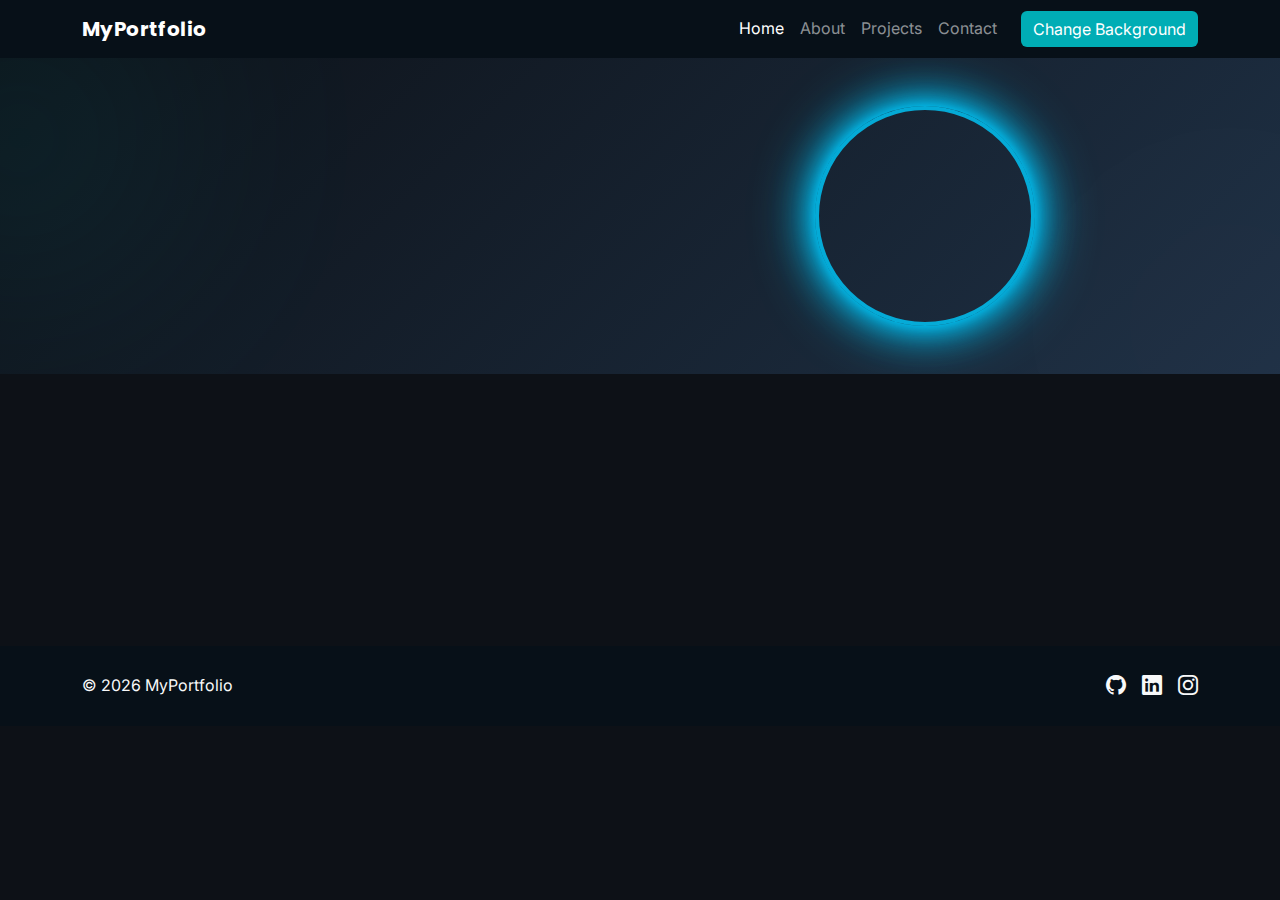
<file: index.html>
<!doctype html>
<html lang="en">
<head>
  <meta charset="utf-8" />
  <meta name="viewport" content="width=device-width,initial-scale=1" />
  <title>Home | My Portfolio</title>

  <link rel="preconnect" href="https://fonts.googleapis.com">
  <link href="https://fonts.googleapis.com/css2?family=Inter:wght@300;400;600&family=Poppins:wght@500;700&display=swap" rel="stylesheet">

  <link href="https://cdn.jsdelivr.net/npm/bootstrap@5.3.0/dist/css/bootstrap.min.css" rel="stylesheet">

  <link href="https://cdn.jsdelivr.net/npm/bootstrap-icons@1.10.5/font/bootstrap-icons.css" rel="stylesheet">

  <link rel="stylesheet" href="css/custom.css">
</head>
<body class="page-home">

  <header>
    <nav class="navbar navbar-expand-lg navbar-dark bg-dark shadow-sm">
      <div class="container">
        <a class="navbar-brand fw-bold" href="index.html">MyPortfolio</a>
        <button class="navbar-toggler" type="button" data-bs-toggle="collapse" data-bs-target="#mainNav">
          <span class="navbar-toggler-icon"></span>
        </button>
        <div class="collapse navbar-collapse" id="mainNav">
          <ul class="navbar-nav ms-auto">
            <li class="nav-item"><a class="nav-link active" href="index.html">Home</a></li>
            <li class="nav-item"><a class="nav-link" href="about.html">About</a></li>
            <li class="nav-item"><a class="nav-link" href="projects.html">Projects</a></li>
            <li class="nav-item"><a class="nav-link" href="contact.html">Contact</a></li>
          </ul>
          <button id="toggleBg" class="btn btn-accent ms-3">Change Background</button>
        </div>
      </div>
    </nav>
  </header>

  <main class="flex-grow-1">
    <section class="hero-section animated-bg text-light d-flex align-items-center">
      <div class="container py-5">
        <div class="row align-items-center gy-4">
          <div class="col-lg-6">
            <h1 class="display-5 fw-bold fade-in">Hi, I'm <span class="text-accent">Your Name</span></h1>
            <p id="typing" class="lead mt-3 fade-in" aria-live="polite"></p>
            <div class="mt-4 fade-in">
              <a class="btn btn-accent btn-lg me-2" href="projects.html">View Projects</a>
              <a class="btn btn-outline-light btn-lg" href="contact.html">Contact</a>
            </div>
          </div>

            <div class="glow-ring mx-auto"></div>
          </div>
      </div>
    </section>

    <section class="py-5">
      <div class="container">
        <div class="row g-4">
          <div class="col-md-4">
            <div class="card card-dark h-100 fade-in">
              <div class="card-body">
                <i class="bi bi-phone fs-2 text-accent"></i>
                <h5 class="card-title mt-3">Responsive</h5>
                <p class="card-text small">Pixel-perfect layout on phones, tablets and desktops using Bootstrap grid and utilities.</p>
              </div>
            </div>
          </div>
          <div class="col-md-4">
            <div class="card card-dark h-100 fade-in">
              <div class="card-body">
                <i class="bi bi-brush fs-2 text-accent"></i>
                <h5 class="card-title mt-3">Modern Design</h5>
                <p class="card-text small">Dark theme, gradient movement, and subtle motion for a premium feel.</p>
              </div>
            </div>
          </div>
          <div class="col-md-4">
            <div class="card card-dark h-100 fade-in">
              <div class="card-body">
                <i class="bi bi-code-slash fs-2 text-accent"></i>
                <h5 class="card-title mt-3">Clean Code</h5>
                <p class="card-text small">Organized HTML/CSS/JS and accessible structure you can explain easily.</p>
              </div>
            </div>
          </div>
        </div>
      </div>
    </section>
  </main>

  <footer class="bg-dark text-light py-4">
    <div class="container d-flex justify-content-between align-items-center flex-column flex-md-row gap-3">
      <div>&copy; <span id="year"></span> MyPortfolio</div>
      <div class="d-flex gap-3">
        <a class="text-light" href="https://github.com/" target="_blank"><i class="bi bi-github fs-5"></i></a>
        <a class="text-light" href="https://linkedin.com/" target="_blank"><i class="bi bi-linkedin fs-5"></i></a>
        <a class="text-light" href="https://instagram.com/" target="_blank"><i class="bi bi-instagram fs-5"></i></a>
      </div>
    </div>
  </footer>

  <script src="https://cdn.jsdelivr.net/npm/bootstrap@5.3.0/dist/js/bootstrap.bundle.min.js"></script>

  <script src="js/main.js"></script>
</body>
</html>
</file>
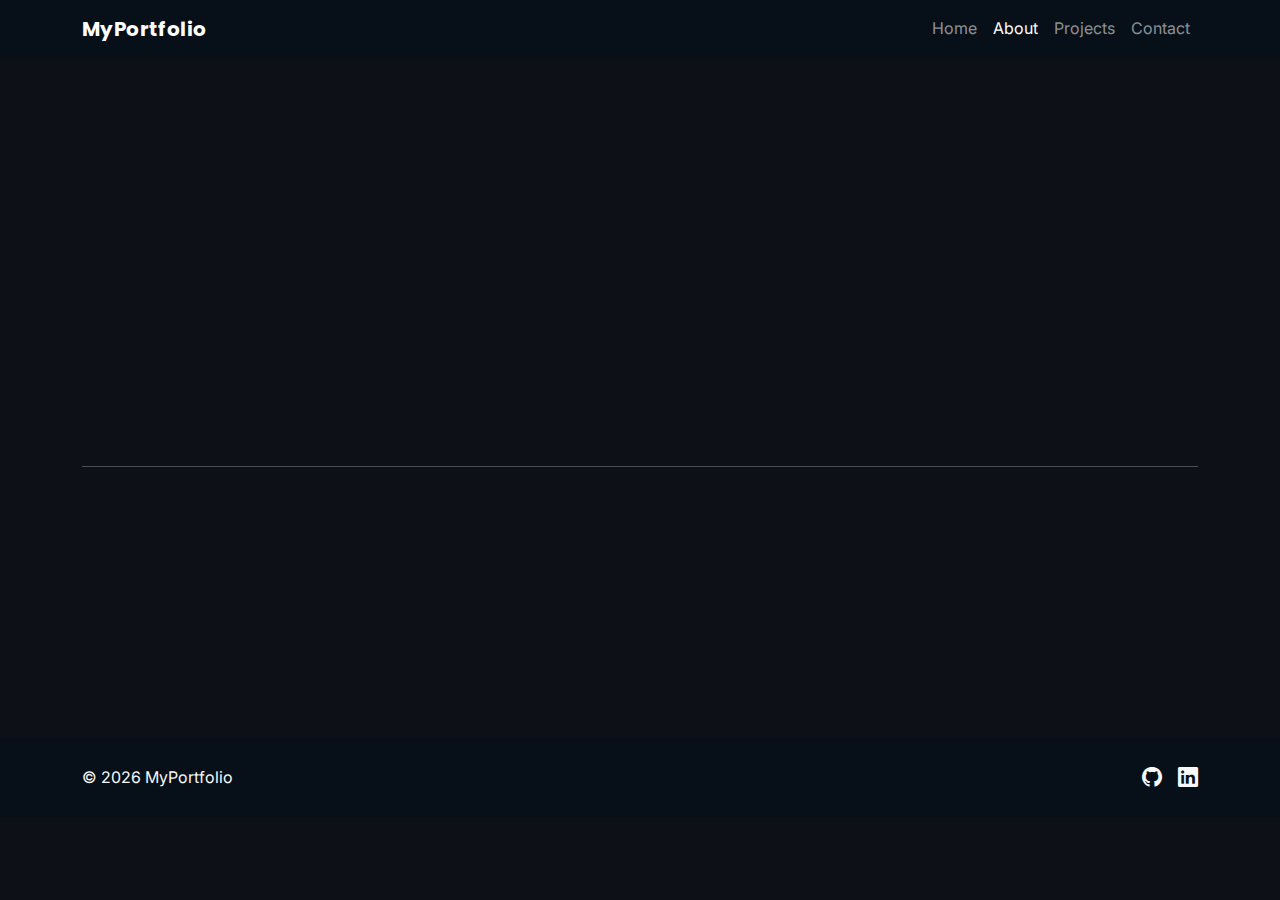
<file: about.html>
<!doctype html>
<html lang="en">
<head>
  <meta charset="utf-8" />
  <meta name="viewport" content="width=device-width,initial-scale=1" />
  <title>About | My Portfolio</title>
  <link rel="preconnect" href="https://fonts.googleapis.com">
  <link href="https://fonts.googleapis.com/css2?family=Inter:wght@300;400;600&family=Poppins:wght@500;700&display=swap" rel="stylesheet">
  <link href="https://cdn.jsdelivr.net/npm/bootstrap@5.3.0/dist/css/bootstrap.min.css" rel="stylesheet">
  <link href="https://cdn.jsdelivr.net/npm/bootstrap-icons@1.10.5/font/bootstrap-icons.css" rel="stylesheet">
  <link rel="stylesheet" href="css/custom.css">
</head>
<body class="page-about">

  <header>
    <nav class="navbar navbar-expand-lg navbar-dark bg-dark shadow-sm">
      <div class="container">
        <a class="navbar-brand fw-bold" href="index.html">MyPortfolio</a>
        <button class="navbar-toggler" type="button" data-bs-toggle="collapse" data-bs-target="#navAbout"><span class="navbar-toggler-icon"></span></button>
        <div class="collapse navbar-collapse" id="navAbout">
          <ul class="navbar-nav ms-auto">
            <li class="nav-item"><a class="nav-link" href="index.html">Home</a></li>
            <li class="nav-item"><a class="nav-link active" href="about.html">About</a></li>
            <li class="nav-item"><a class="nav-link" href="projects.html">Projects</a></li>
            <li class="nav-item"><a class="nav-link" href="contact.html">Contact</a></li>
          </ul>
        </div>
      </div>
    </nav>
  </header>

  <main>
    <section class="py-5">
      <div class="container">
        <h1 class="fw-bold mb-4 fade-in" style="--d:.05s">About Me</h1>
        <div class="row g-4">
          <div class="col-lg-6 fade-in" style="--d:.12s">
            <p class="lead">I design and build responsive web experiences using HTML, CSS (Bootstrap), JavaScript, and backend technologies like Java and Spring Boot. I focus on clean code, performance, and user-centered design.</p>
            <p>I’m currently learning HTML, CSS, JavaScript, Java, and Spring Boot. I enjoy creating real-world projects and solving practical problems with technology.</p>
          </div>
          <div class="col-lg-6 fade-in" style="--d:.18s">
            <div class="card card-dark p-3">
              <h5>Skills & Certifications</h5>
              <div class="row g-2 mt-2">
                <div class="col-6"><span class="badge bg-accent w-100">HTML</span></div>
                <div class="col-6"><span class="badge bg-accent w-100">CSS</span></div>
                <div class="col-6"><span class="badge bg-accent w-100">Bootstrap</span></div>
                <div class="col-6"><span class="badge bg-accent w-100">JavaScript</span></div>
                <div class="col-6"><span class="badge bg-accent w-100">Java</span></div>
                <div class="col-6"><span class="badge bg-accent w-100">Spring Boot</span></div>
                <div class="col-6"><span class="badge bg-accent w-100">Python</span></div>
                <div class="col-6"><span class="badge bg-success w-100">Generative AI Studio</span></div>
                <div class="col-6"><span class="badge bg-success w-100">Python Full Course</span></div>
              </div>
            </div>
          </div>
        </div>

        <hr class="my-5">

        <!-- Certificates Section Removed -->

        <div class="row g-4">
          <div class="col-md-6 fade-in" style="--d:.28s">
            <div class="card card-dark h-100">
              <div class="card-body">
                <h5>Education</h5>
                <p class="mb-0">B.E. Computer Science</p>
              </div>
            </div>
          </div>
          <div class="col-md-6 fade-in" style="--d:.34s">
            <div class="card card-dark h-100">
              <div class="card-body">
                <h5>Experience</h5>
                <p class="mb-0">Worked on basic backend-focused projects like:</p>
                <ul class="mb-0 mt-2 ps-3">
                  <li>Bank Management System (Spring Boot)</li>
                  <li>Simple Calculator (JavaScript)</li>
                  <li>CRUD Operations API (Java + Spring Boot)</li>
                </ul>
              </div>
            </div>
          </div>
        </div>
      </div>
    </section>
  </main>

  <footer class="bg-dark text-light py-4">
    <div class="container d-flex justify-content-between align-items-center flex-column flex-md-row gap-3">
      <div>&copy; <span id="year2"></span> MyPortfolio</div>
      <div class="d-flex gap-3">
        <a class="text-light" href="https://github.com/" target="_blank" rel="noopener"><i class="bi bi-github fs-5"></i></a>
        <a class="text-light" href="https://www.linkedin.com/" target="_blank" rel="noopener"><i class="bi bi-linkedin fs-5"></i></a>
      </div>
    </div>
  </footer>

  <script>
    document.getElementById('year2').textContent = new Date().getFullYear();
  </script>
  <script src="https://cdn.jsdelivr.net/npm/bootstrap@5.3.0/dist/js/bootstrap.bundle.min.js" defer></script>
  <script src="js/main.js" defer></script>
</body>
</html>
</file>
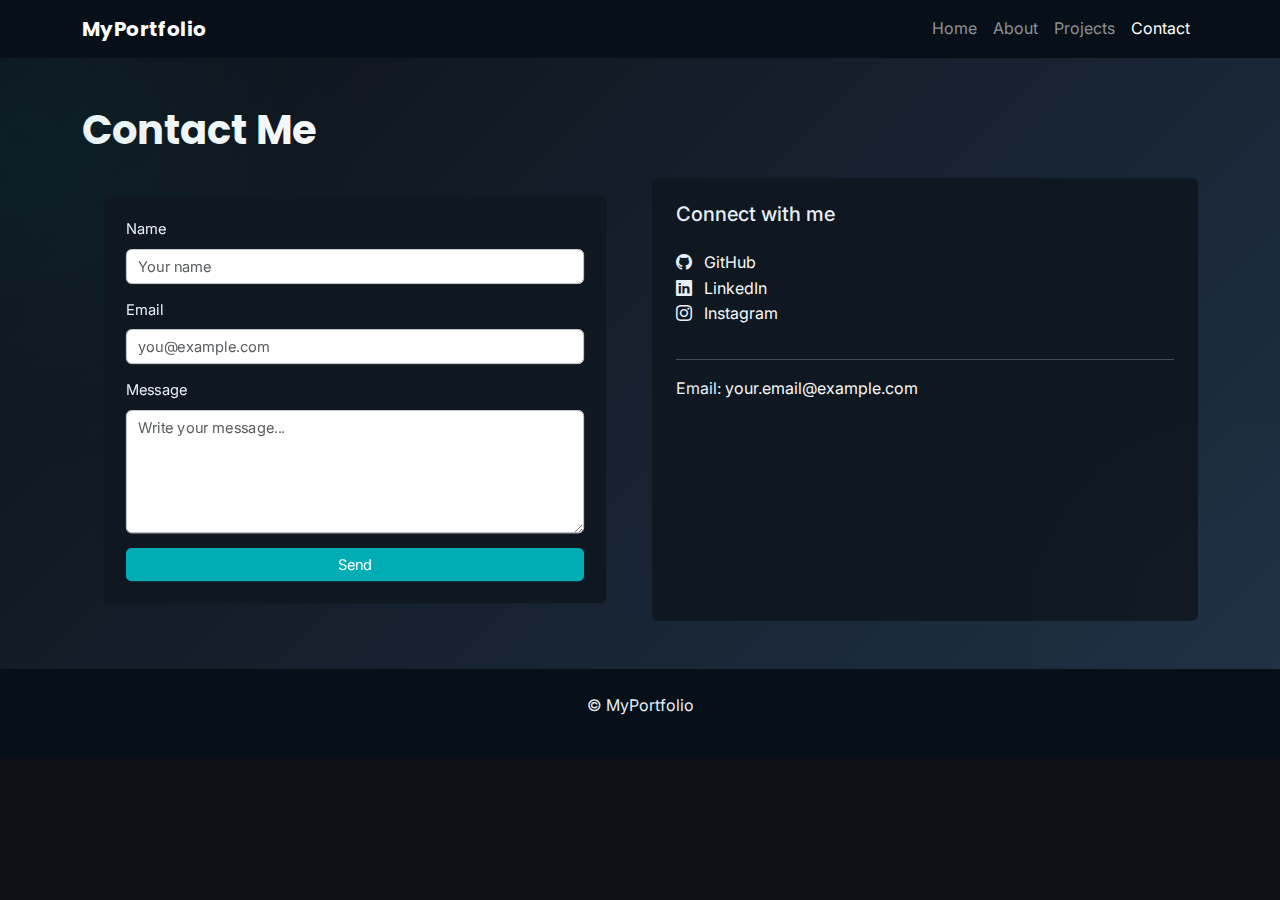
<file: contact.html>
<!doctype html>
<html lang="en">
<head>
  <meta charset="utf-8" />
  <meta name="viewport" content="width=device-width,initial-scale=1" />
  <title>Contact | My Portfolio</title>

  <link href="https://fonts.googleapis.com/css2?family=Inter:wght@300;400;600&family=Poppins:wght@500;700&display=swap" rel="stylesheet">

  <link href="https://cdn.jsdelivr.net/npm/bootstrap@5.3.0/dist/css/bootstrap.min.css" rel="stylesheet">
  <link href="https://cdn.jsdelivr.net/npm/bootstrap-icons@1.10.5/font/bootstrap-icons.css" rel="stylesheet">

  <link rel="stylesheet" href="css/custom.css">
</head>
<body class="page-contact">

  <nav class="navbar navbar-expand-lg navbar-dark bg-dark shadow-sm">
    <div class="container">
      <a class="navbar-brand fw-bold" href="index.html">MyPortfolio</a>
      <button class="navbar-toggler" type="button" data-bs-toggle="collapse" data-bs-target="#navContact">
        <span class="navbar-toggler-icon"></span>
      </button>
      <div class="collapse navbar-collapse" id="navContact">
        <ul class="navbar-nav ms-auto">
          <li class="nav-item"><a class="nav-link" href="index.html">Home</a></li>
          <li class="nav-item"><a class="nav-link" href="about.html">About</a></li>
          <li class="nav-item"><a class="nav-link" href="projects.html">Projects</a></li>
          <li class="nav-item"><a class="nav-link active" href="contact.html">Contact</a></li>
        </ul>
      </div>
    </div>
  </nav>

  <section class="hero-section animated-bg text-light py-5">
    <div class="container">
      <h1 class="fw-bold mb-4">Contact Me</h1>
      <div class="row g-4">
        <div class="col-lg-6">
          <form id="contactForm" class="card card-dark p-4">
            <div class="mb-3">
              <label class="form-label">Name</label>
              <input id="name" type="text" class="form-control" placeholder="Your name" required>
            </div>
            <div class="mb-3">
              <label class="form-label">Email</label>
              <input id="email" type="email" class="form-control" placeholder="you@example.com" required>
            </div>
            <div class="mb-3">
              <label class="form-label">Message</label>
              <textarea id="message" rows="5" class="form-control" placeholder="Write your message..." required></textarea>
            </div>
            <button type="submit" class="btn btn-accent">Send</button>
          </form>
        </div>
        <div class="col-lg-6">
          <div class="card card-dark p-4 h-100">
            <h5>Connect with me</h5>
            <ul class="list-unstyled mt-3">
              <li><i class="bi bi-github me-2"></i> <a class="link-light" href="https://github.com/" target="_blank">GitHub</a></li>
              <li><i class="bi bi-linkedin me-2"></i> <a class="link-light" href="https://www.linkedin.com/" target="_blank">LinkedIn</a></li>
              <li><i class="bi bi-instagram me-2"></i> <a class="link-light" href="https://www.instagram.com/" target="_blank">Instagram</a></li>
            </ul>
            <hr>
            <p>Email: <a href="mailto:your.email@example.com" class="link-light">your.email@example.com</a></p>
          </div>
        </div>
      </div>
    </div>
  </section>

  <footer class="bg-dark text-light py-4 text-center">
    <p>&copy; <span id="year4"></span> MyPortfolio</p>
  </footer>

  <script src="https://cdn.jsdelivr.net/npm/bootstrap@5.3.0/dist/js/bootstrap.bundle.min.js" defer></script>
  <script src="js/main.js" defer></script>
</body>
</html>
</file>
<file: css/custom.css>
:root{
  --accent: #00adb5;        
  --accent-2: #ff6f61;     
  --bg: #0b0f14;           
  --card: #0f1720;         
  --muted: #94a3b8;
  --text: #e6eef6;
  --accent-strong: #00c7d0;
  --glass: rgba(255,255,255,0.03);
}

*{box-sizing:border-box}
html,body{height:100%}
body {
  background: #0d1117;
  color: white;
  transition: background 1s ease, color 1s ease;
}

body.alt-bg {
  background: #243b55; 
  color: #f0f6fc;
}
body.loaded{opacity:1}
a{color:var(--accent); text-decoration:none}
a:hover{text-decoration:underline}

.navbar-brand{font-family:'Poppins',sans-serif;letter-spacing:.4px;}
.bg-dark{background:#071018 !important}


.animated-bg{
  background: linear-gradient(270deg, #0d1117, #141f2a, #253b48, #0d1117);
  background-size: 800% 800%;
  animation: gradientShift 20s ease infinite;
  position:relative;
  overflow:hidden;
}
@keyframes gradientShift {
  0%{ background-position: 0% 50%; }
  50%{ background-position: 100% 50%; }
  100%{ background-position: 0% 50%; }
}

.hero-section::before,
.hero-section::after{
  content:""; position:absolute; border-radius:50%; filter: blur(120px); opacity:.45; pointer-events:none;
}
.hero-section::before{
  width:520px; height:520px; left:-180px; top:-120px;
  background: radial-gradient(circle at 30% 30%, rgba(0,173,181,0.45), transparent 40%);
  animation: orbMove1 22s ease-in-out infinite;
}
.hero-section::after{
  width:600px; height:600px; right:-240px; bottom:-180px;
  background: radial-gradient(circle at 70% 70%, rgba(255,255,255,0.06), transparent 40%);
  animation: orbMove2 28s ease-in-out infinite;
}
@keyframes orbMove1{ 0%{transform:translate(0,0)}50%{transform:translate(40px,-40px)}100%{transform:translate(0,0)} }
@keyframes orbMove2{ 0%{transform:translate(0,0)}50%{transform:translate(-40px,40px)}100%{transform:translate(0,0)} }

.hero-blob{
  width:220px; height:220px; border-radius:43% 57% 60% 40% / 48% 54% 46% 52%;
  margin:0 auto;
  background: linear-gradient(135deg, rgba(255,255,255,0.06), rgba(0,173,181,0.08));
  box-shadow: 0 12px 60px rgba(0,0,0,0.6), inset 0 -10px 30px rgba(255,255,255,0.02);
  backdrop-filter: blur(6px);
  animation: float 6s ease-in-out infinite;
}
@keyframes float{ 0%,100%{transform:translateY(0)}50%{transform:translateY(-18px)} }

.cube-wrap{ perspective:700px; display:flex; justify-content:center; }
.cube{ width:120px; height:120px; position:relative; transform-style:preserve-3d; transform: rotateX(-15deg) rotateY(0deg); animation:cubeSpin 8s linear infinite; }
.cube .face{ position:absolute; width:120px; height:120px; display:flex; align-items:center; justify-content:center; font-weight:700; color:var(--bg); border-radius:10px;
  background: linear-gradient(135deg, var(--accent-strong), #007b8a); box-shadow: 0 8px 30px rgba(0,0,0,0.45);
}
.cube .front{ transform: translateZ(60px); }
.cube .back{ transform: rotateY(180deg) translateZ(60px); }
.cube .right{ transform: rotateY(90deg) translateZ(60px); }
.cube .left{ transform: rotateY(-90deg) translateZ(60px); }
.cube .top{ transform: rotateX(90deg) translateZ(60px); }
.cube .bottom{ transform: rotateX(-90deg) translateZ(60px); }
@keyframes cubeSpin{ 0%{transform:rotateX(-15deg) rotateY(0)} 100%{transform:rotateX(-15deg) rotateY(360deg)} }

.card.card-dark{ background:var(--card); color:var(--text); border:0; transition: transform .33s ease, box-shadow .33s ease; }
.card.card-dark:hover{ transform: translateY(-8px); box-shadow: 0 30px 70px rgba(0,0,0,0.6); border-radius:12px; }
.project-card .card-img-top{ object-fit:cover; height:220px; border-top-left-radius:12px; border-top-right-radius:12px; }

/* Buttons & badges */
.btn-accent{ background:var(--accent); border-color:transparent; color:#022; }
.btn-accent:hover{ background:var(--accent-strong); color:#022; transform: translateY(-3px); transition: .18s ease; }
.badge.bg-accent{ background:var(--accent); color:#022 }

h1,h2,h3{ font-family:'Poppins', sans-serif; letter-spacing:.2px; }
body, p, small, li{ font-family:'Inter', sans-serif; line-height:1.6; color:var(--text) }

.text-gradient{
  background: linear-gradient(90deg, var(--accent), var(--accent-2), var(--accent));
  -webkit-background-clip:text; -webkit-text-fill-color:transparent; background-size:200% auto;
  animation: gradientMove 3s linear infinite;
}
@keyframes gradientMove{ to{ background-position:200% center } }

.fade-in{ opacity:0; transform: translateY(18px); animation: fadeInUp .65s ease forwards; animation-delay: var(--d, .1s); }
@keyframes fadeInUp{ to{ opacity:1; transform: translateY(0); } }

.page-about .card.card-dark{ transform: translateX(-18px); animation: slideIn .6s ease forwards; animation-delay: .1s }
@keyframes slideIn{ to{ transform:none } }
.page-projects .project-card{ transform: scale(.96); animation: popIn .45s ease forwards; }
@keyframes popIn{ to{ transform:none } }
.page-contact form.card{ transform: scale(.92); animation: zoomIn .5s ease forwards; }
@keyframes zoomIn{ to{ transform:none } }

#typing{ border-right: 2px solid var(--accent); white-space:nowrap; overflow:hidden; display:inline-block; padding-right:.3rem; }
@keyframes blink{ 50%{ border-color:transparent } }

body.page-exit{ opacity:0; transition: opacity .35s ease; }


@media (max-width: 768px){
  .hero-blob{ width:160px; height:160px; }
  .cube{ width:90px; height:90px; }
  .cube .face{ width:90px; height:90px; }
  .project-card .card-img-top { height:180px; }
  .display-5{ font-size:2rem; }
}
.animated-bg {
  background: linear-gradient(270deg, #0d1117, #243b55, #00adb5, #ff6f61);
  background-size: 800% 800%;
  animation: gradientShift 20s ease infinite;
}

@keyframes gradientShift {
  0% { background-position: 0% 50%; }
  50% { background-position: 100% 50%; }
  100% { background-position: 0% 50%; }
}
.animated-bg {
  animation: colorFade 18s infinite alternate;
}

@keyframes colorFade {
  0%   { background-color: #0d1117; }
  25%  { background-color: #1a1f36; }
  50%  { background-color: #243b55; }
  75%  { background-color: #00adb5; }
  100% { background-color: #ff6f61; }
}
.hero-section {
  position: relative;
  overflow: hidden;
}

.hero-section::before,
.hero-section::after {
  content: "";
  position: absolute;
  width: 400px;
  height: 400px;
  border-radius: 50%;
  background: radial-gradient(circle, rgba(0,173,181,0.5), transparent 70%);
  filter: blur(120px);
  animation: floatOrb 20s ease-in-out infinite;
}

.hero-section::after {
  width: 500px;
  height: 500px;
  background: radial-gradient(circle, rgba(255,255,255,0.05), transparent 70%);
  bottom: -200px;
  right: -200px;
  animation-duration: 25s;
}

@keyframes floatOrb {
  0%, 100% { transform: translate(0,0) scale(1); }
  50% { transform: translate(60px,-60px) scale(1.1); }
}

h1, h2, h3 {
  font-family: 'Poppins', sans-serif;
}
body, p, a {
  font-family: 'Inter', sans-serif;
}

body {
  background: #0d1117;
  color: white;
  transition: background 1s ease, color 1s ease;
}

body.alt-bg {
  background: linear-gradient(135deg, #243b55, #141e30);
  color: #f0f6fc;
}

.animated-bg {
  background: linear-gradient(-45deg, #0d1117, #1a1f36, #243b55, #0d1117);
  background-size: 400% 400%;
  animation: gradientShift 20s ease infinite;
}

@keyframes gradientShift {
  0% { background-position: 0% 50%; }
  50% { background-position: 100% 50%; }
  100% { background-position: 0% 50%; }
}
.text-accent { color: #00adb5; }
.btn-accent {
  background-color: #00adb5;
  color: #fff;
  border: none;
}
.btn-accent:hover { background-color: #008b92; }
.hero-blob {
  width: 300px;
  height: 300px;
  background: radial-gradient(circle at 30% 30%, #00adb5, #006d77, transparent 70%);
  border-radius: 50%;
  filter: blur(80px);
  animation: blobMove 12s ease-in-out infinite;
  margin: 0 auto;
}

@keyframes blobMove {
  0%, 100% { transform: translate(0,0) scale(1); }
  50% { transform: translate(40px, -30px) scale(1.1); }
}
h1 span.text-accent {
  background: linear-gradient(90deg, #00adb5, #ff6f61, #00adb5);
  -webkit-background-clip: text;
  -webkit-text-fill-color: transparent;
  animation: gradientFlow 6s infinite linear;
  background-size: 200%;
}

@keyframes gradientFlow {
  0% { background-position: 0% 50%; }
  100% { background-position: 200% 50%; }
}
.floating-icons i {
  position: absolute;
  font-size: 3rem;
  color: rgba(255,255,255,0.2);
  animation: float 8s ease-in-out infinite;
}
.floating-icons i:nth-child(1) { top: 10%; left: 15%; animation-delay: 0s; }
.floating-icons i:nth-child(2) { top: 50%; left: 70%; animation-delay: 2s; }
.floating-icons i:nth-child(3) { top: 70%; left: 30%; animation-delay: 4s; }

@keyframes float {
  0%,100% { transform: translateY(0); }
  50% { transform: translateY(-20px); }
}
/* Photo wrapper */
.glow-ring {
  width: 220px;
  height: 220px;
  border-radius: 50%;
  background: transparent;
  border: 4px solid rgba(0, 204, 255, 0.8);
  box-shadow:
    0 0 10px rgba(0, 204, 255, 0.5),
    0 0 20px rgba(0, 204, 255, 0.6),
    0 0 40px rgba(0, 204, 255, 0.8),
    0 0 60px rgba(0, 204, 255, 1);
  animation: pulse-ring 2s ease-in-out infinite;
}

@keyframes pulse-ring {
  0%, 100% {
    box-shadow:
      0 0 10px rgba(0, 204, 255, 0.5),
      0 0 20px rgba(0, 204, 255, 0.6),
      0 0 40px rgba(0, 204, 255, 0.8),
      0 0 60px rgba(0, 204, 255, 1);
  }
  50% {
    box-shadow:
      0 0 20px rgba(0, 204, 255, 0.6),
      0 0 30px rgba(0, 204, 255, 0.8),
      0 0 60px rgba(0, 204, 255, 1),
      0 0 80px rgba(0, 204, 255, 1);
  }
}

.spin-ring {
  animation: spin 5s linear infinite, pulse-ring 2s ease-in-out infinite;
}

@keyframes spin {
  0%   { transform: rotate(0deg); }
  100% { transform: rotate(360deg); }
}
.glow-circle {
  width: 150px;
  height: 150px;
  border-radius: 50%;
  padding: 5px;
  background: white;
  box-shadow: 0 0 20px 5px rgba(0, 123, 255, 0.7);
  display: inline-block;
  transition: box-shadow 0.3s ease-in-out;
}

.glow-circle:hover {
  box-shadow: 0 0 30px 10px rgba(0, 123, 255, 1);
}
</file>
